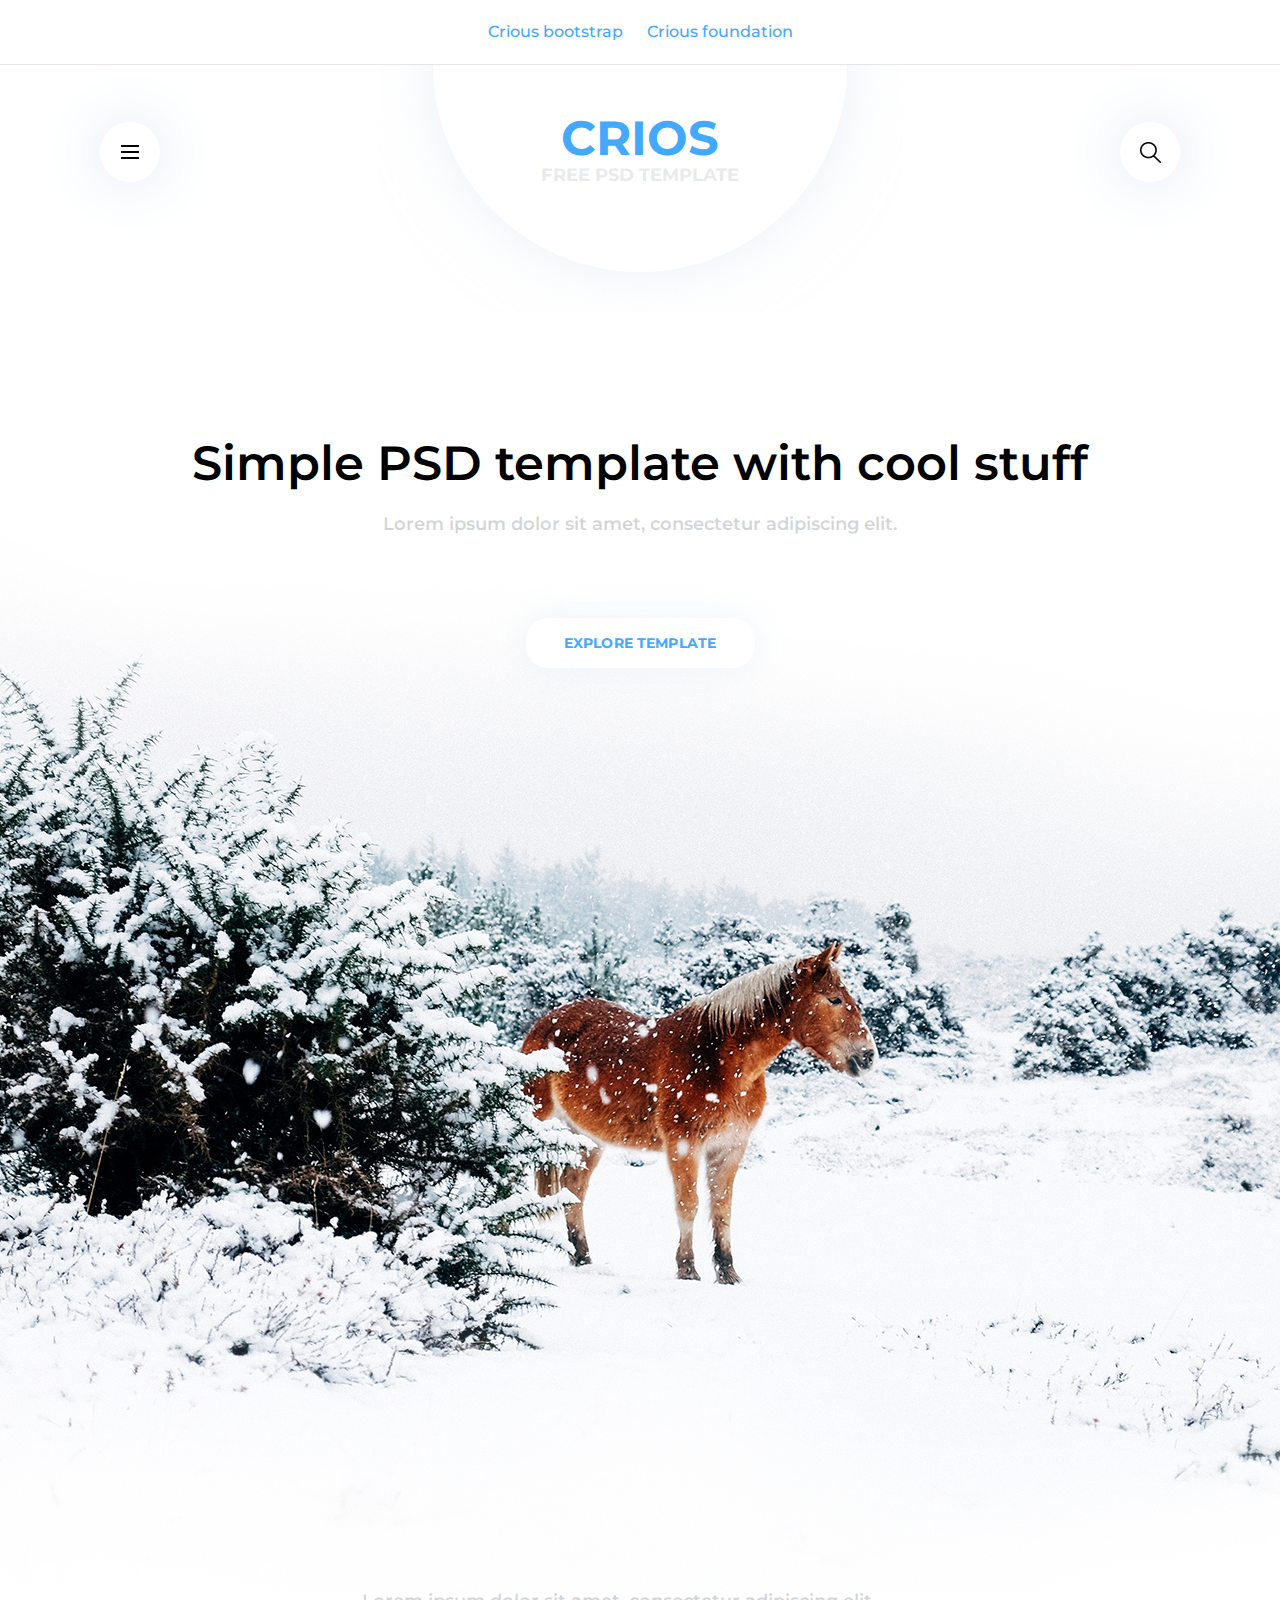
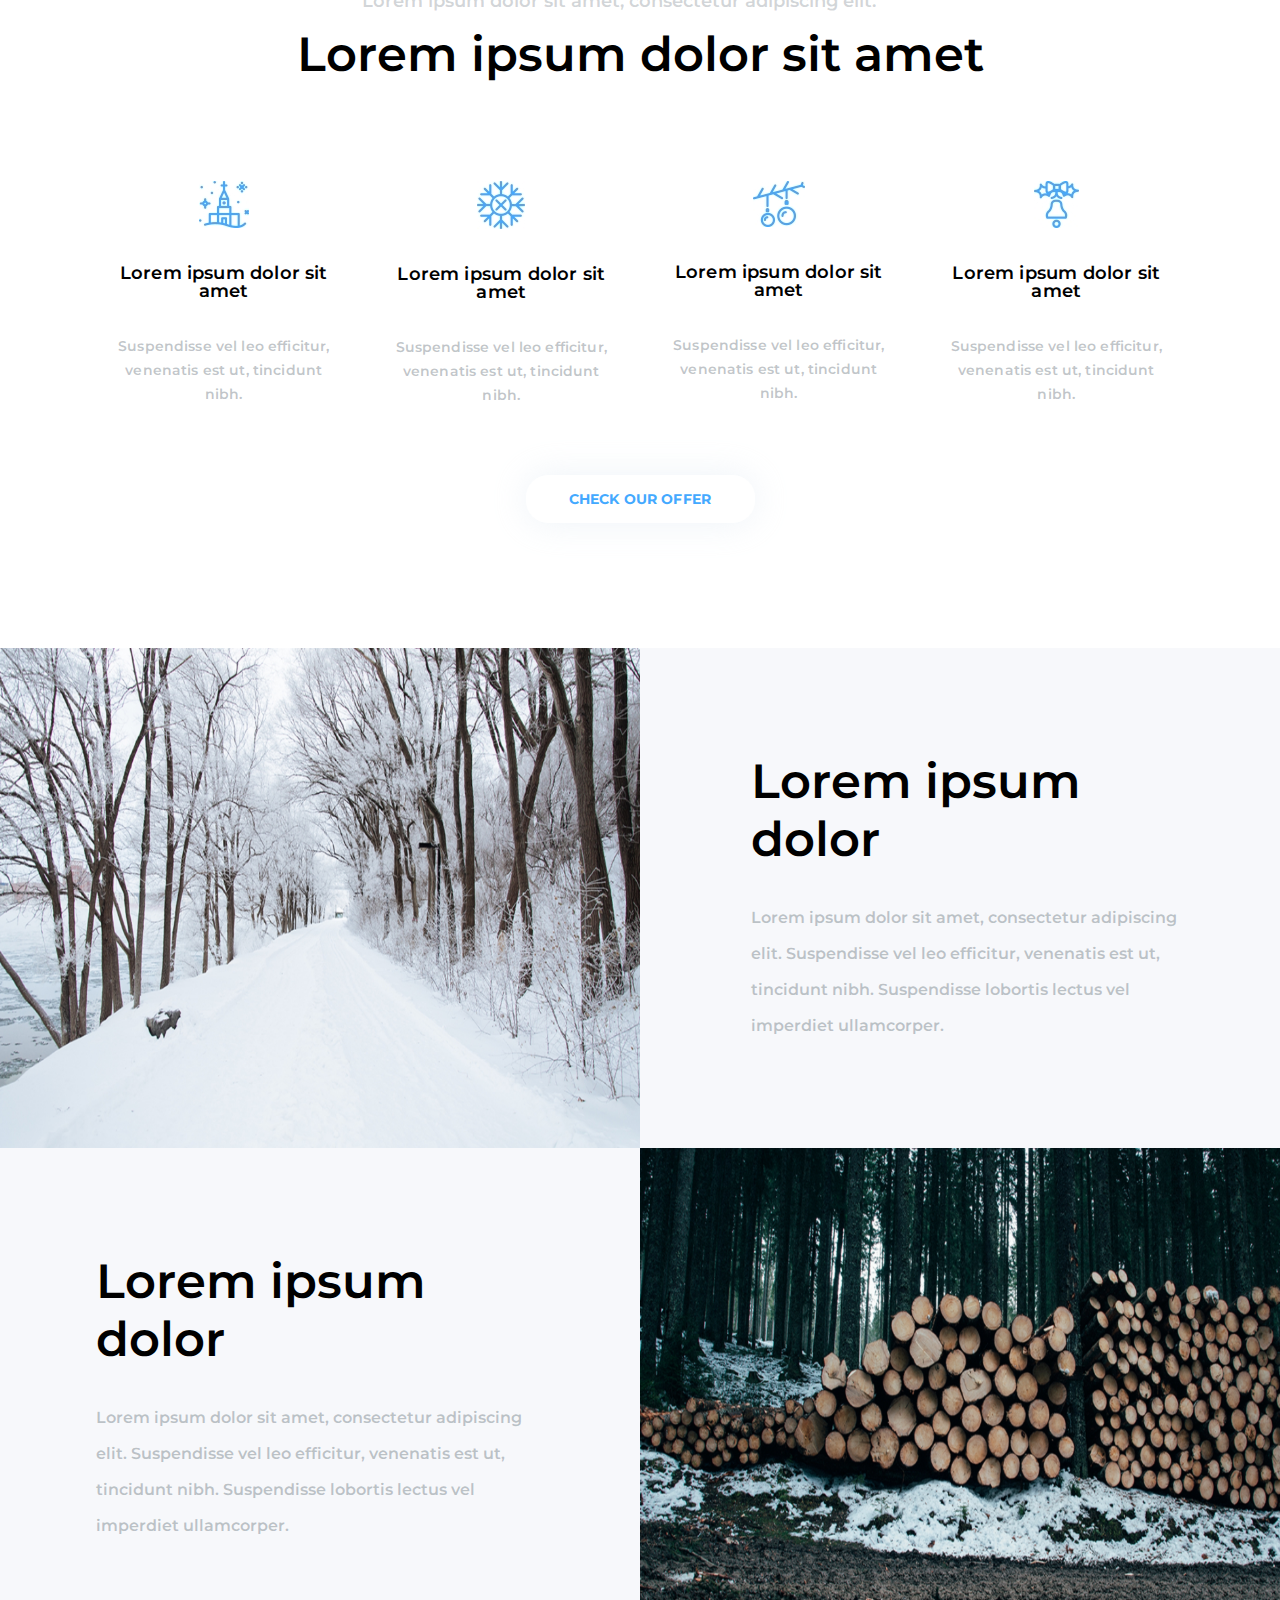
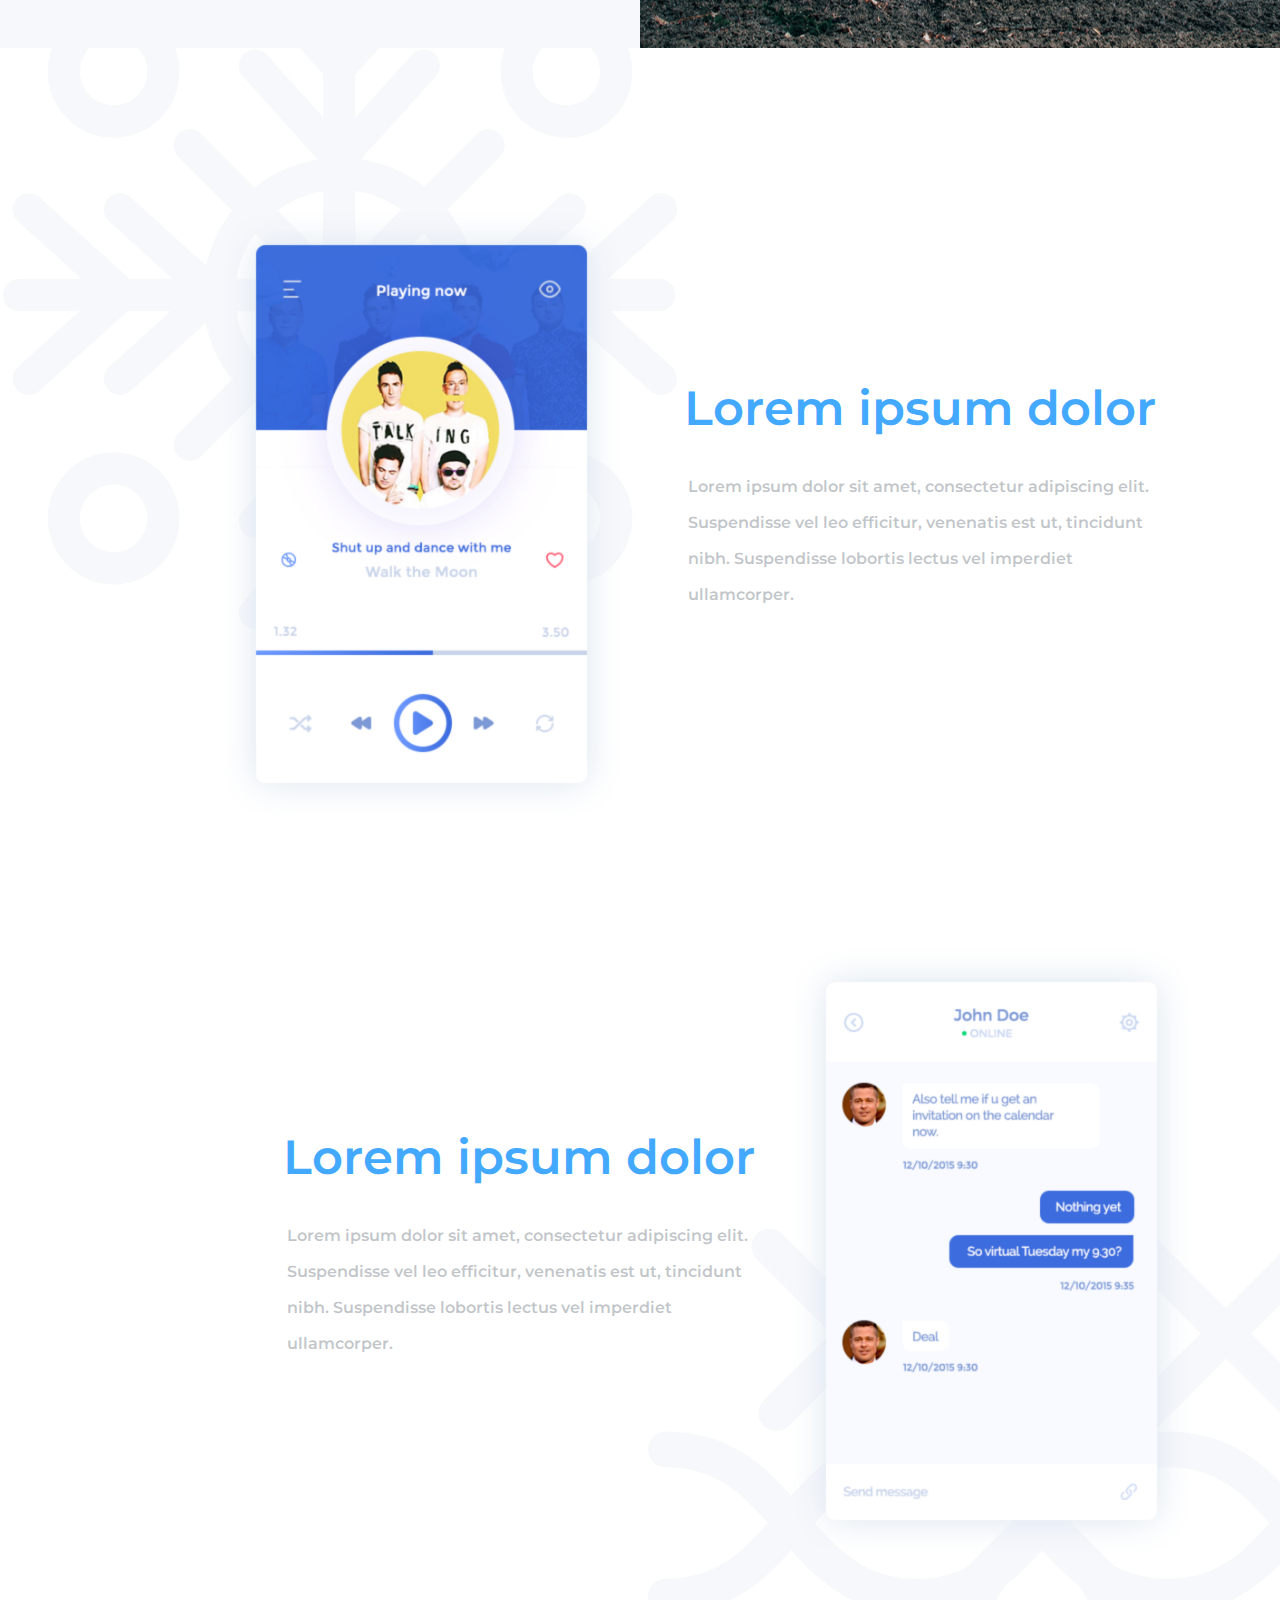
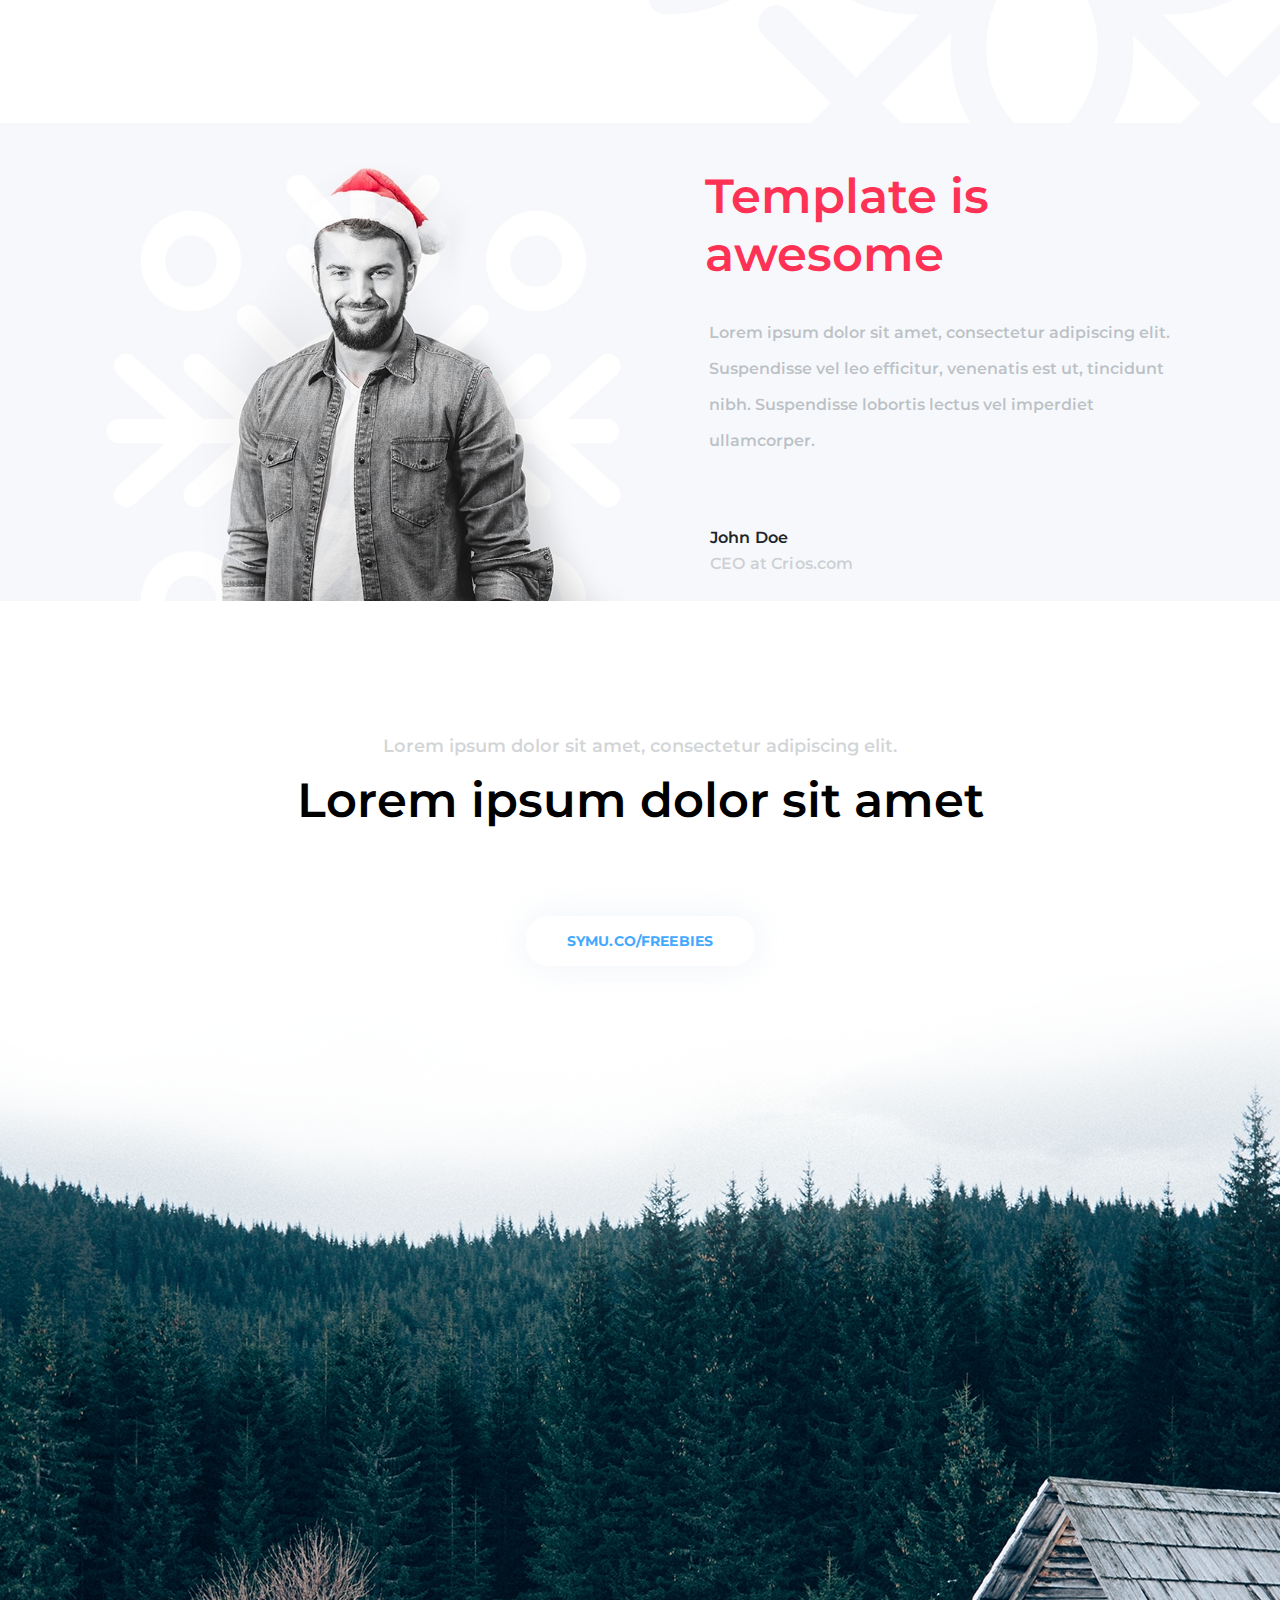
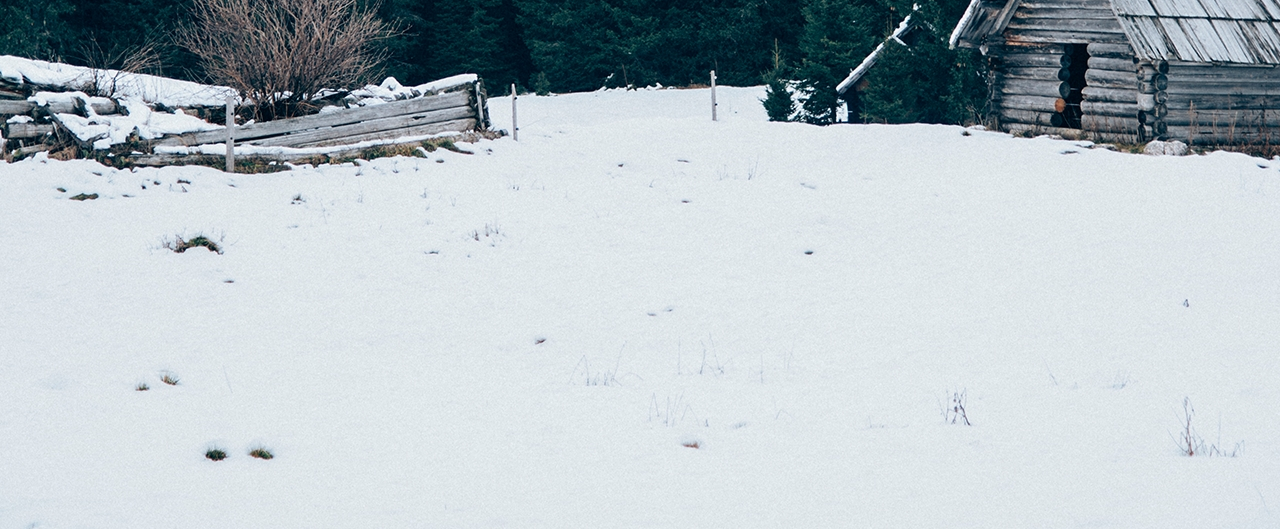
<file: index.html>
<!DOCTYPE html>
<html lang="en">

<head>
    <meta charset="utf-8">
    <meta name="viewport" content="initial-scale=1.0, width=device-width">
    <title>Crios bootstrap</title>
    <link href="https://fonts.googleapis.com/css?family=Montserrat:400,500,600,700&amp;display=swap" rel="stylesheet">
    <link rel="stylesheet" href="stylesheets/crios-bootstrap.min.css">
</head>

<body class="page">
    <div class="follow-page">
        <a class="follow-page__link" href="index.html">Crious bootstrap</a>
        <a class="follow-page__link" href="crios-foundation.html">Crious foundation</a>
    </div>
    <!--END .follow-page-->
    <header class="header">
        <div class="box">
            <div class="container">
                <div class="row">
                    <div class="col-xl-3 col-lg-3 col-md-2">
                        <nav class="dropdown nav-bootstrap nav">
                            <ul class="nav__list">
                                <li class="nav__item">
                                    <button class="button button-menu button--circle button-menu--opened " type="button"
                                        id="dropdownMenuButton" data-toggle="dropdown">
                                        <span class="button-menu__line"></span>
                                    </button>
                                    <ul class="menu dropdown-menu" aria-labelledby="dropdownMenuButton">
                                        <li>
                                            <a class="nav__link" href="#">Home</a>
                                        </li>
                                        <li>
                                            <a class="nav__link" href="#">About</a>
                                        </li>
                                    </ul>
                                </li>
                            </ul>
                        </nav>
                        <!-- END .nav-bootstrap-->
                    </div>
                    <div class="col-xl-6 col-lg-6 col-md-8">
                        <div class="logo">
                            <a class="logo__link" href="#3">CRIOS
                                <span class="logo__text">FREE PSD TEMPLATE</span>
                            </a>
                        </div>
                        <!-- END .logo-->
                    </div>
                    <div class="col-xl-3 col-lg-3 col-md-2 header__search">
                        <div class="search" id="search" data-toggler=".is-active">
                            <form class="form search__form">
                                <input class="form__controll" type="text" placeholder="Search...">
                            </form>
                            <div class="search__button-block" data-toggle="search">
                                <button class="button button--circle search__button">
                                    <span class="button__image">
                                        <img class="button__icon" src="images/icons/search.svg" alt="search">
                                    </span>
                                </button>
                                <!-- END .button-->
                            </div>
                        </div>
                        <!-- END .search-->
                    </div>
                </div>
            </div>
        </div>
    </header>
    <!-- END .header-->
    <main class="main">
        <section class="hero hero--top">
            <div class="container-fluid">
                <div class="row">
                    <div class="col-xl-12 col-lg-12 col-md-12 col-sm-12">
                        <h1 class="hero__title title">Simple PSD template with cool stuff</h1>
                        <p class="hero__text text text--size-l">Lorem ipsum dolor sit amet, consectetur adipiscing elit.
                        </p>
                        <a class="button button--square hero__link" href="#5">
                            <span class="button__text">Explore template</span>
                        </a>
                        <!-- END .button-->
                    </div>
                </div>
            </div>
        </section>
        <!-- END .hero-->
        <section class="offers">
            <div class="box">
                <div class="container">
                    <div class="row">
                        <div class="col-xl-12 col-lg-12 col-md-12 col-sm-12">
                            <p class="text text--size-l offers__text">Lorem ipsum dolor sit amet, consectetur adipiscing
                                elit.</p>
                            <h2 class="title offers__title">Lorem ipsum dolor sit amet</h2>
                        </div>
                    </div>
                    <div class="offers__list row">
                        <div class="offer col-xl-3 col-lg-3 col-md-6 col-sm-6">
                            <div class="offer__icon-block">
                                <img class="offer__icon" src="images/offers/offer-1.jpg" alt="Offer">
                            </div>
                            <p class="offer__title">Lorem ipsum dolor sit amet</p>
                            <p class="text text--size-s text--darker offer__text">Suspendisse vel leo efficitur,
                                venenatis est ut, tincidunt nibh.</p>
                        </div>
                        <div class="offer col-xl-3 col-lg-3 col-md-6 col-sm-6">
                            <div class="offer__icon-block">
                                <img class="offer__icon" src="images/offers/offer-2.jpg" alt="Offer">
                            </div>
                            <p class="offer__title">Lorem ipsum dolor sit amet</p>
                            <p class="text text--size-s text--darker offer__text">Suspendisse vel leo efficitur,
                                venenatis est ut, tincidunt nibh.</p>
                        </div>
                        <div class="offer col-xl-3 col-lg-3 col-md-6 col-sm-6">
                            <div class="offer__icon-block">
                                <img class="offer__icon" src="images/offers/offer-3.jpg" alt="Offer">
                            </div>
                            <p class="offer__title">Lorem ipsum dolor sit amet</p>
                            <p class="text text--size-s text--darker offer__text">Suspendisse vel leo efficitur,
                                venenatis est ut, tincidunt nibh.</p>
                        </div>
                        <div class="offer col-xl-3 col-lg-3 col-md-6 col-sm-6">
                            <div class="offer__icon-block">
                                <img class="offer__icon" src="images/offers/offer-4.jpg" alt="Offer">
                            </div>
                            <p class="offer__title">Lorem ipsum dolor sit amet</p>
                            <p class="text text--size-s text--darker offer__text">Suspendisse vel leo efficitur,
                                venenatis est ut, tincidunt nibh.</p>
                        </div>
                    </div>
                    <div class="offers__block-button row">
                        <a class="button button--square button--square-middle button--square offers__link" href="#5">
                            <span class="button__text">Check our offer</span>
                        </a>
                        <!-- END .button-->
                    </div>
                </div>
            </div>
        </section>
        <!-- END .offers-->
        <section class="photo-description">
            <div class="photo-description__content container-fluid">
                <div class="row product photo-descirption__content">
                    <div class="col-xl-6 col-lg-6 col-md-6 col-sm-12 image-box photo-description__block-img">
                        <img class="image-box__image product__img" src="images/product/photo-1.jpg"
                            srcset="images/product/photo-1@2x.jpg" alt="photo-1">
                    </div>
                    <div class="col-xl-6 col-lg-6 col-md-6 col-sm-12 photo-description__block-text">
                        <div class="block-text">
                            <h3 class="title block-text__title">Lorem ipsum dolor</h3>
                            <p class="text text--darker block-text__description">Lorem ipsum dolor sit amet, consectetur
                                adipiscing elit. Suspendisse vel leo efficitur, venenatis est ut, tincidunt nibh.
                                Suspendisse lobortis lectus vel imperdiet ullamcorper.</p>
                        </div>
                        <!-- END .block-text-->
                    </div>
                </div>
                <!-- END .product-->
                <div
                    class="row product product--reverse photo-descirption__content photo-description__content--reverse">
                    <div class="col-xl-6 col-lg-6 col-md-6 col-sm-12 image-box photo-description__block-img">
                        <img class="image-box__image product__img" src="images/product/photo-2.jpg"
                            srcset="images/product/photo-2@2x.jpg" alt="photo-2">
                    </div>
                    <div class="col-xl-6 col-lg-6 col-md-6 col-sm-12 photo-description__block-text">
                        <div class="block-text">
                            <h3 class="title block-text__title">Lorem ipsum dolor</h3>
                            <p class="text text--darker block-text__description">Lorem ipsum dolor sit amet, consectetur
                                adipiscing elit. Suspendisse vel leo efficitur, venenatis est ut, tincidunt nibh.
                                Suspendisse lobortis lectus vel imperdiet ullamcorper.</p>
                        </div>
                        <!-- END .block-text-->
                    </div>
                </div>
                <!-- END .product-->
            </div>
        </section>
        <!-- END .photo-descirption-->
        <section class="products-preview">
            <div class="box">
                <div class="container">
                    <div class="row product product-preview products-preview__item">
                        <div class="col-xl-5 col-lg-6 col-md-6 col-sm-12 image-box product-preview__block-img">
                            <img class="image-box__image product__img" src="images/product/product-1.png"
                                srcset="images/product/product-1@2x.png" alt="product-1">
                        </div>
                        <div class="col-xl-7 col-lg-6 col-md-6 col-sm-12 product-preview__block-text">
                            <div class="block-text">
                                <h3 class="title block-text__title title--blue">Lorem ipsum dolor</h3>
                                <p class="text text--darker block-text__description">Lorem ipsum dolor sit amet,
                                    consectetur adipiscing elit. Suspendisse vel leo efficitur, venenatis est ut,
                                    tincidunt nibh. Suspendisse lobortis lectus vel imperdiet ullamcorper.</p>
                            </div>
                            <!-- END .block-text-->
                        </div>
                    </div>
                    <!-- END .product-->
                    <div
                        class="row product product--reverse product-preview product-preview--reverse products-preview__item">
                        <div class="col-xl-5 col-lg-6 col-md-6 col-sm-12 image-box product-preview__block-img">
                            <img class="image-box__image product__img" src="images/product/product-2.png"
                                srcset="images/product/product-2@2x.png" alt="product-2">
                        </div>
                        <div class="col-xl-7 col-lg-6 col-md-6 col-sm-12 product-preview__block-text">
                            <div class="block-text">
                                <h3 class="title block-text__title title--blue">Lorem ipsum dolor</h3>
                                <p class="text text--darker block-text__description">Lorem ipsum dolor sit amet,
                                    consectetur adipiscing elit. Suspendisse vel leo efficitur, venenatis est ut,
                                    tincidunt nibh. Suspendisse lobortis lectus vel imperdiet ullamcorper.</p>
                            </div>
                            <!-- END .block-text-->
                        </div>
                    </div>
                    <!-- END .product-->
                </div>
            </div>
        </section><!-- END .product-preview-->
        <section class="ceo">
            <div class="box">
                <div class="container">
                    <div class="row align-items-center">
                        <div class="col-xl-6 col-lg-6 col-md-12 image-box ceo__photo-block">
                            <img class="image-box__image ceo__photo" src="images/photo/ceo.jpg"
                                srcset="images/photo/ceo@2x.jpg 2x" alt="Ceo">
                        </div>
                        <div class="col-xl-6 col-lg-6 col-md-12 ceo__text-block">
                            <div class="block-text ceo__box-text">
                                <h3 class="title block-text__title title--red">Template is awesome</h3>
                                <p class="text text--darker block-text__description">Lorem ipsum dolor sit amet,
                                    consectetur adipiscing elit. Suspendisse vel leo efficitur, venenatis est ut,
                                    tincidunt nibh. Suspendisse lobortis lectus vel imperdiet ullamcorper.</p>
                            </div>
                            <!-- END .block-text-->
                            <div class="ceo__description">
                                <p class="ceo__name">John Doe</p>
                                <p class="text ceo__profession">CEO at Crios.com</p>
                            </div>
                        </div>
                    </div>
                </div>
            </div>
        </section>
        <!-- END .ceo-->
    </main>
    <footer class="footer">
        <section class="hero hero--bottom">
            <div class="container-fluid">
                <div class="row">
                    <div class="col-xl-12 col-lg-12 col-md-12 col-sm-12">
                        <p class="hero__text text text--size-l">Lorem ipsum dolor sit amet, consectetur adipiscing elit.
                        </p>
                        <h3 class="hero__title title">Lorem ipsum dolor sit amet</h3>
                        <a class="button button--square hero__link" href="https://SYMU.CO/FREEBIES" target="_blank">
                            <span class="button__text">SYMU.CO/FREEBIES</span>
                        </a>
                        <!-- END .button-->
                    </div>
                </div>
            </div>
        </section>
        <!-- END .hero-->
    </footer>
    <script src="scripts/jquery.js"></script>
    <script src="scripts/bootstrap/popper.min.js"></script>
    <script src="scripts/bootstrap/bootstrap.min.js"></script>
    <script src="scripts/common-bootstrap.js"></script>
</body>

</html>
</file>
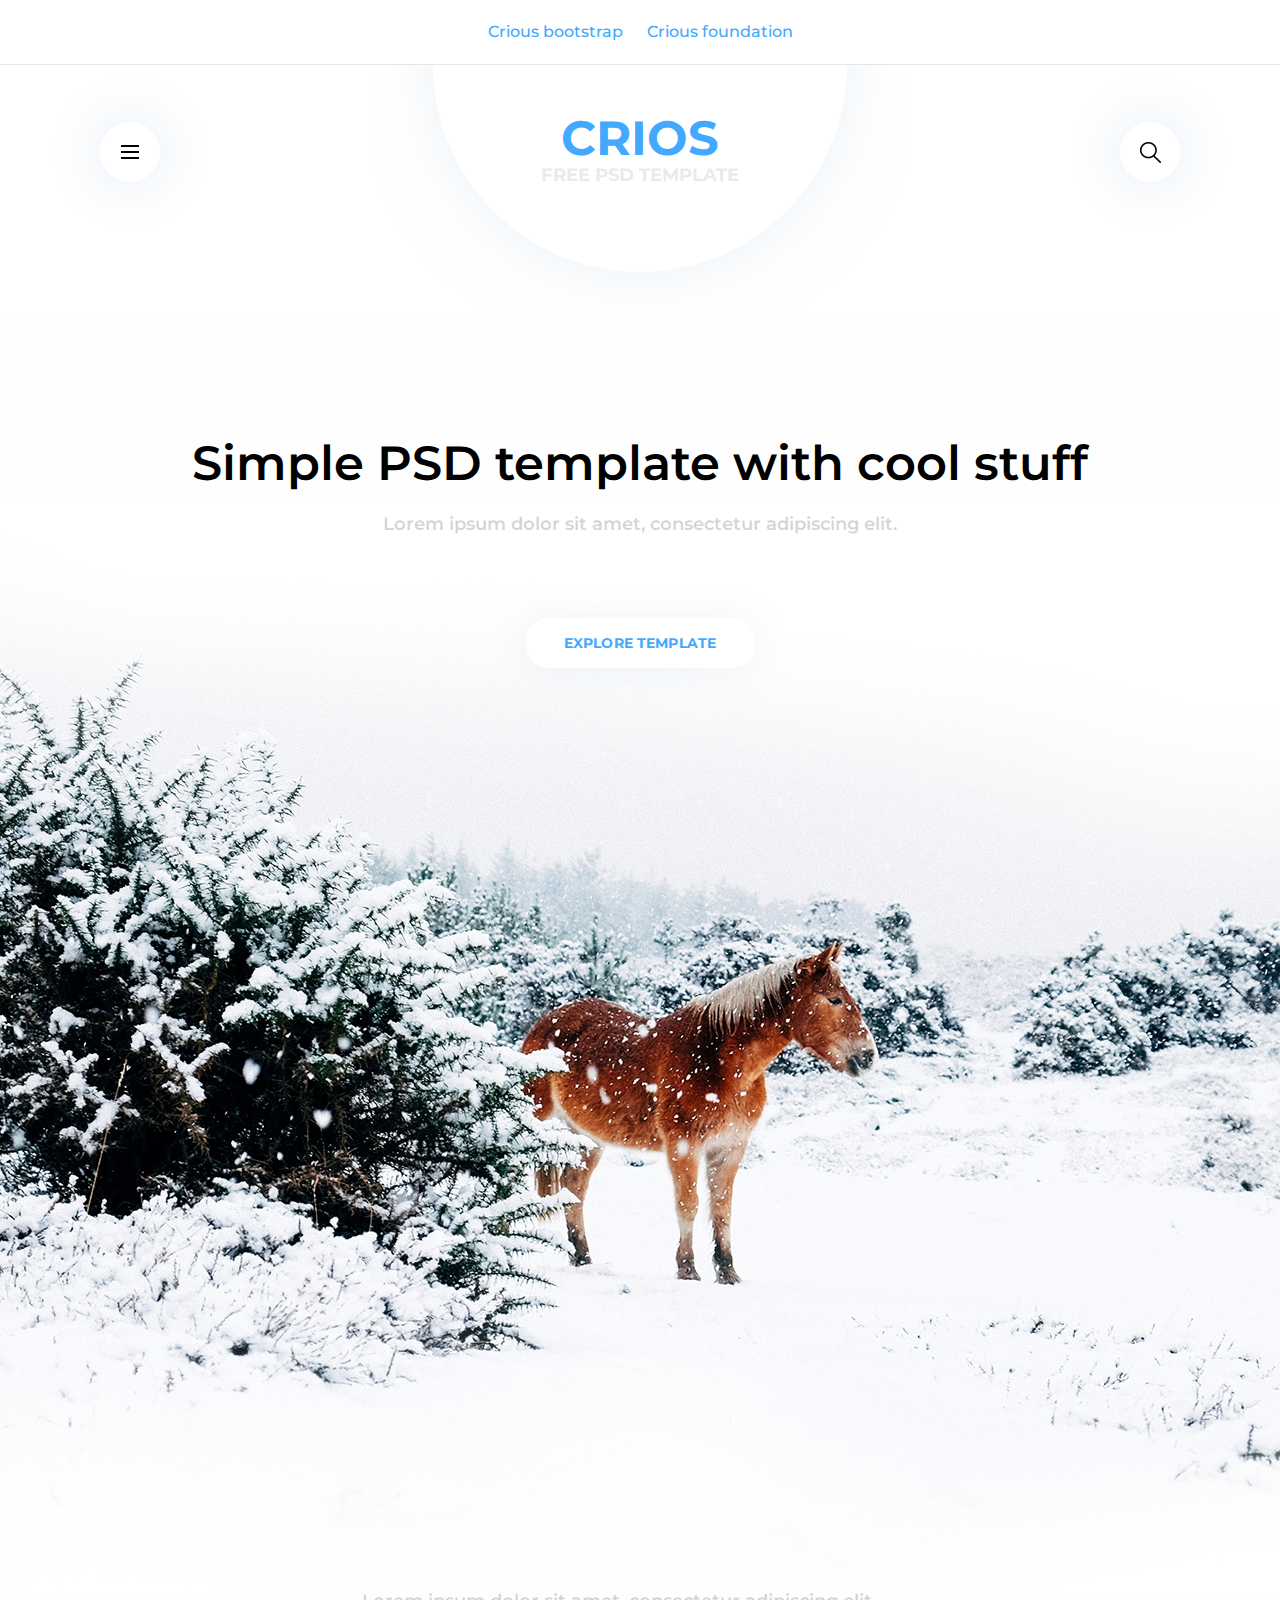
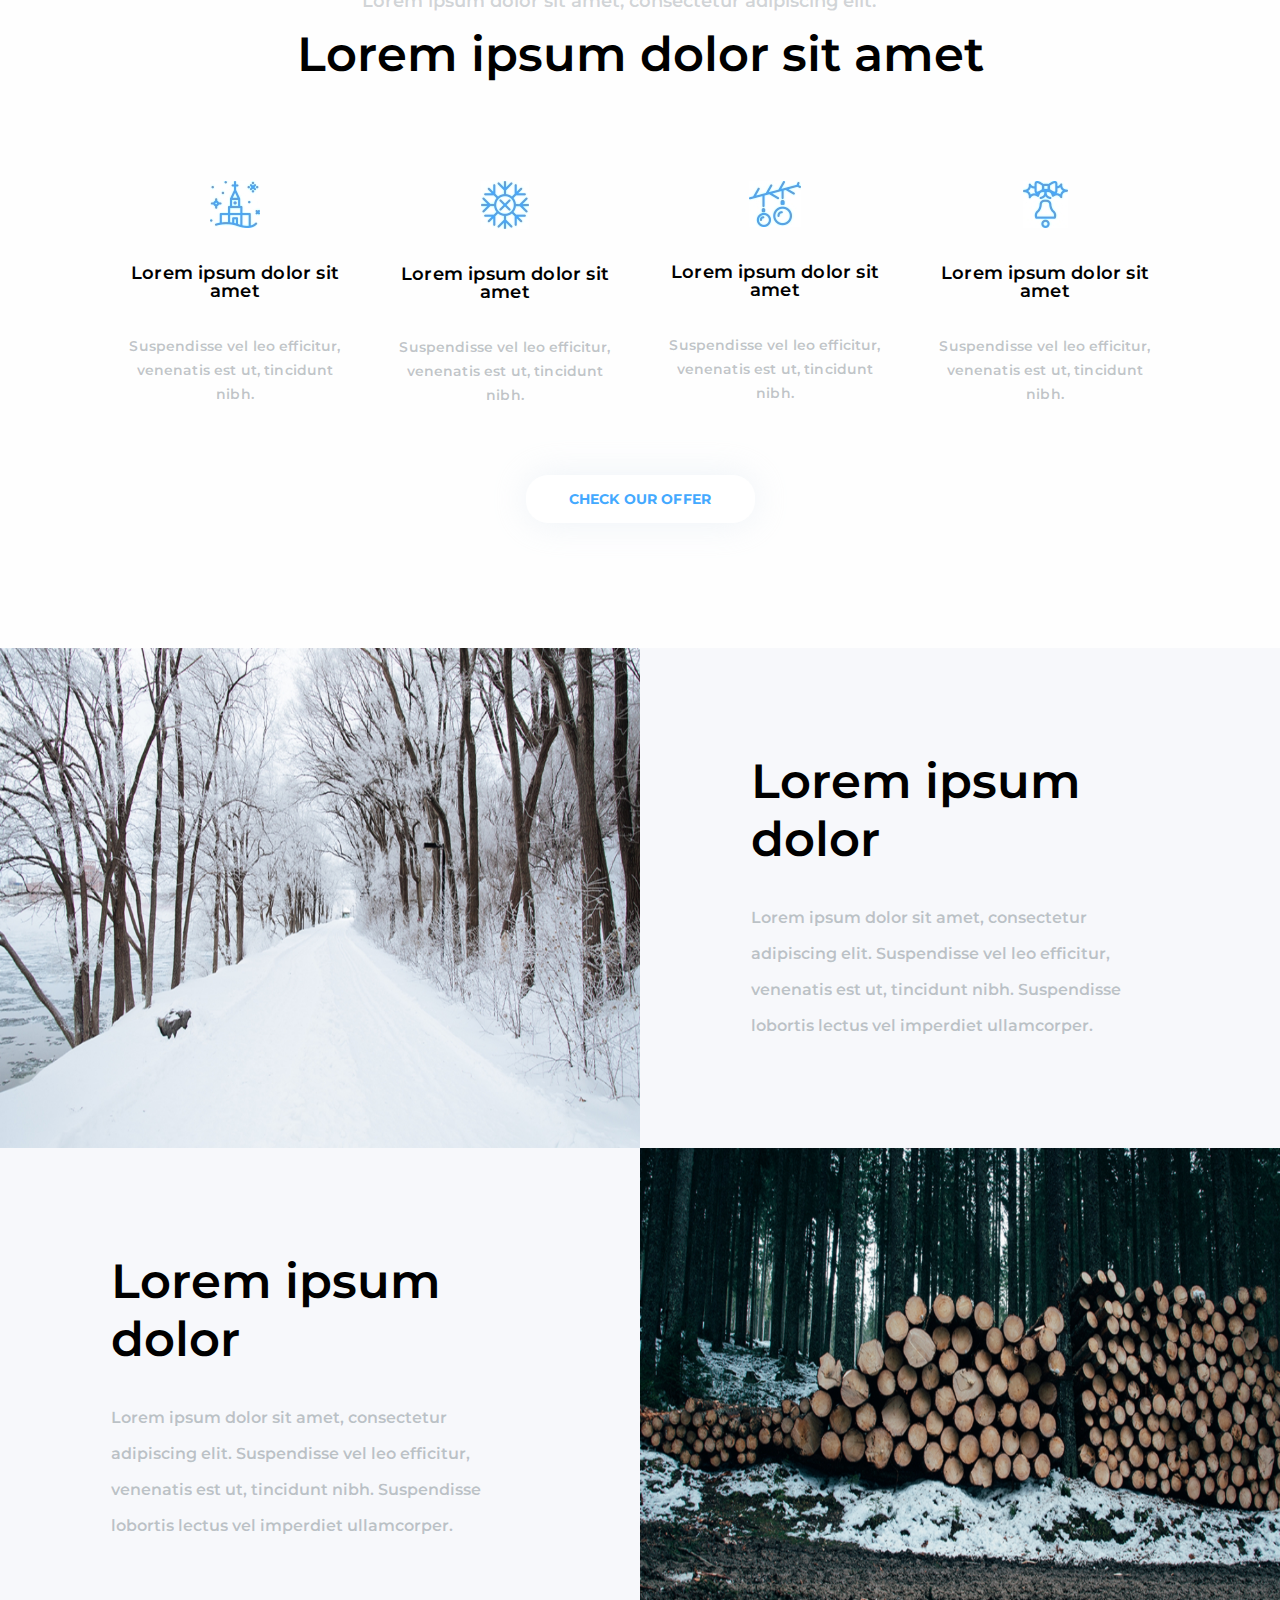
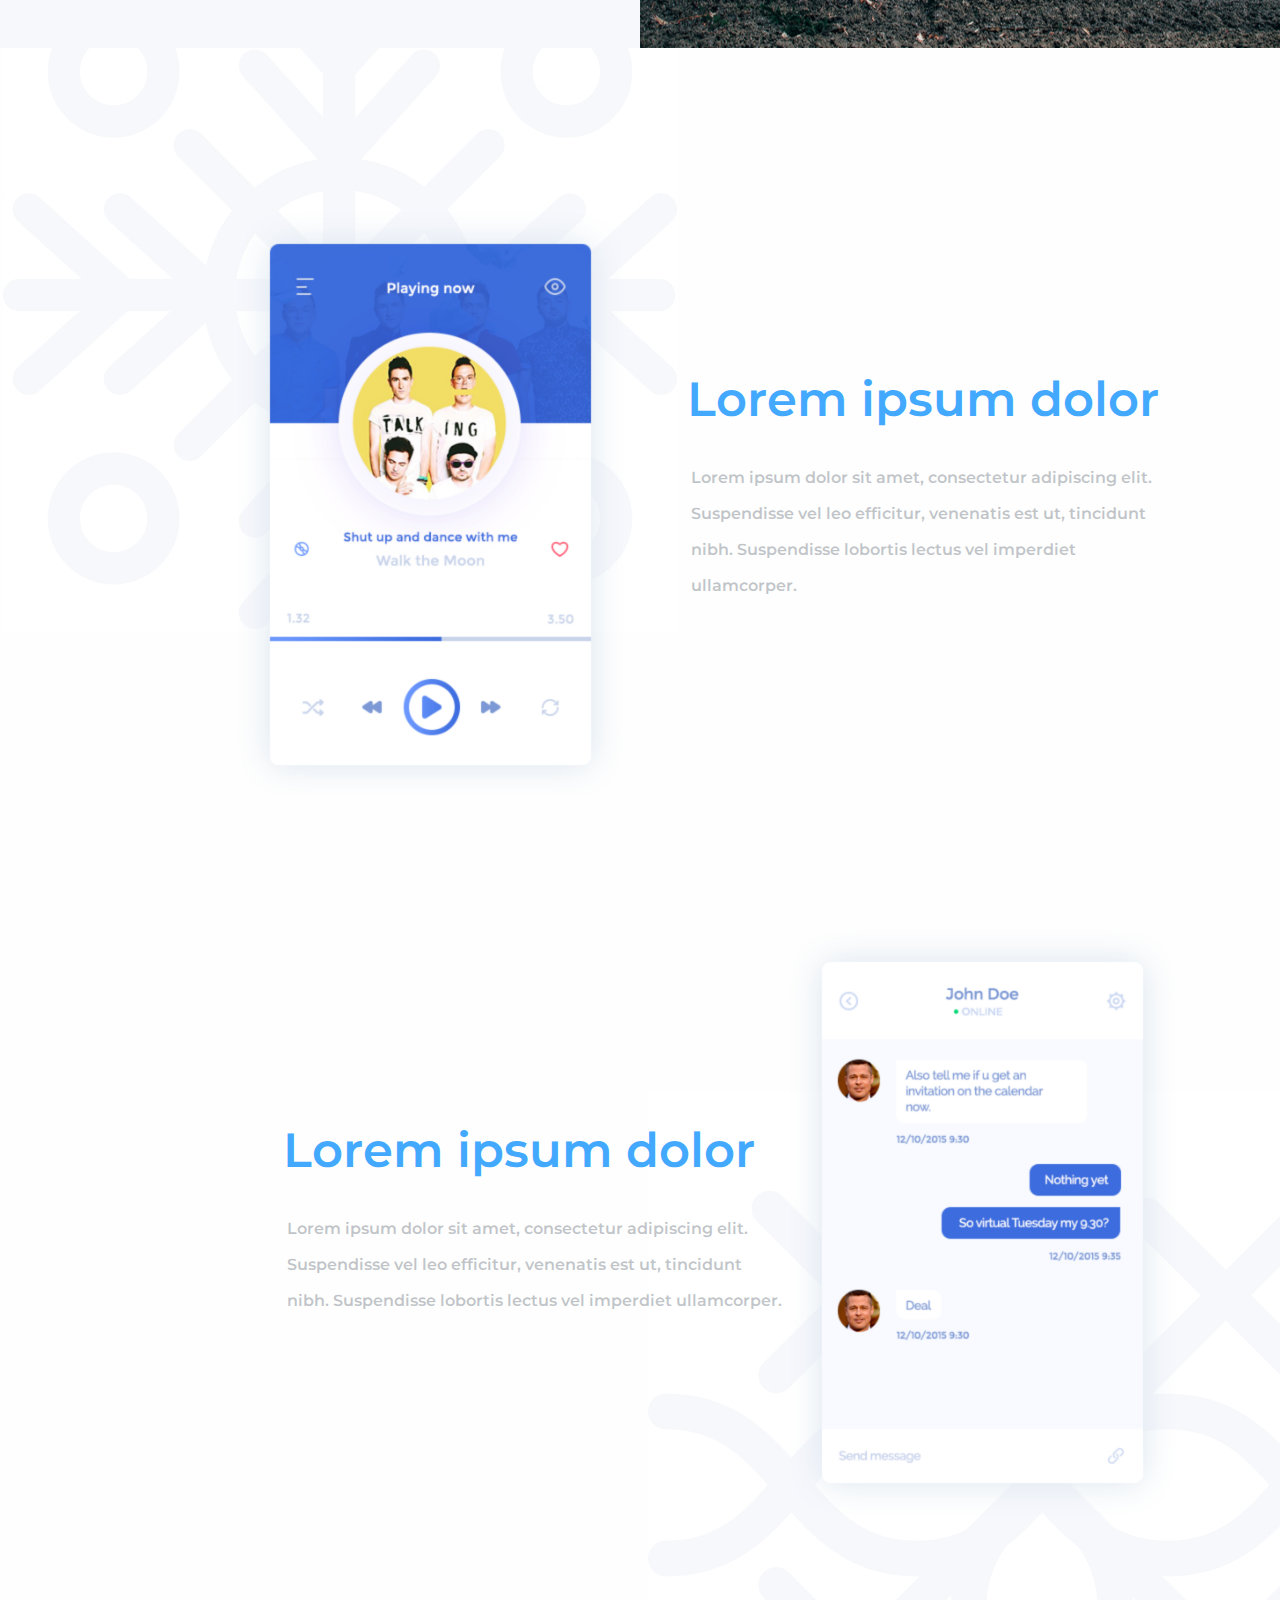
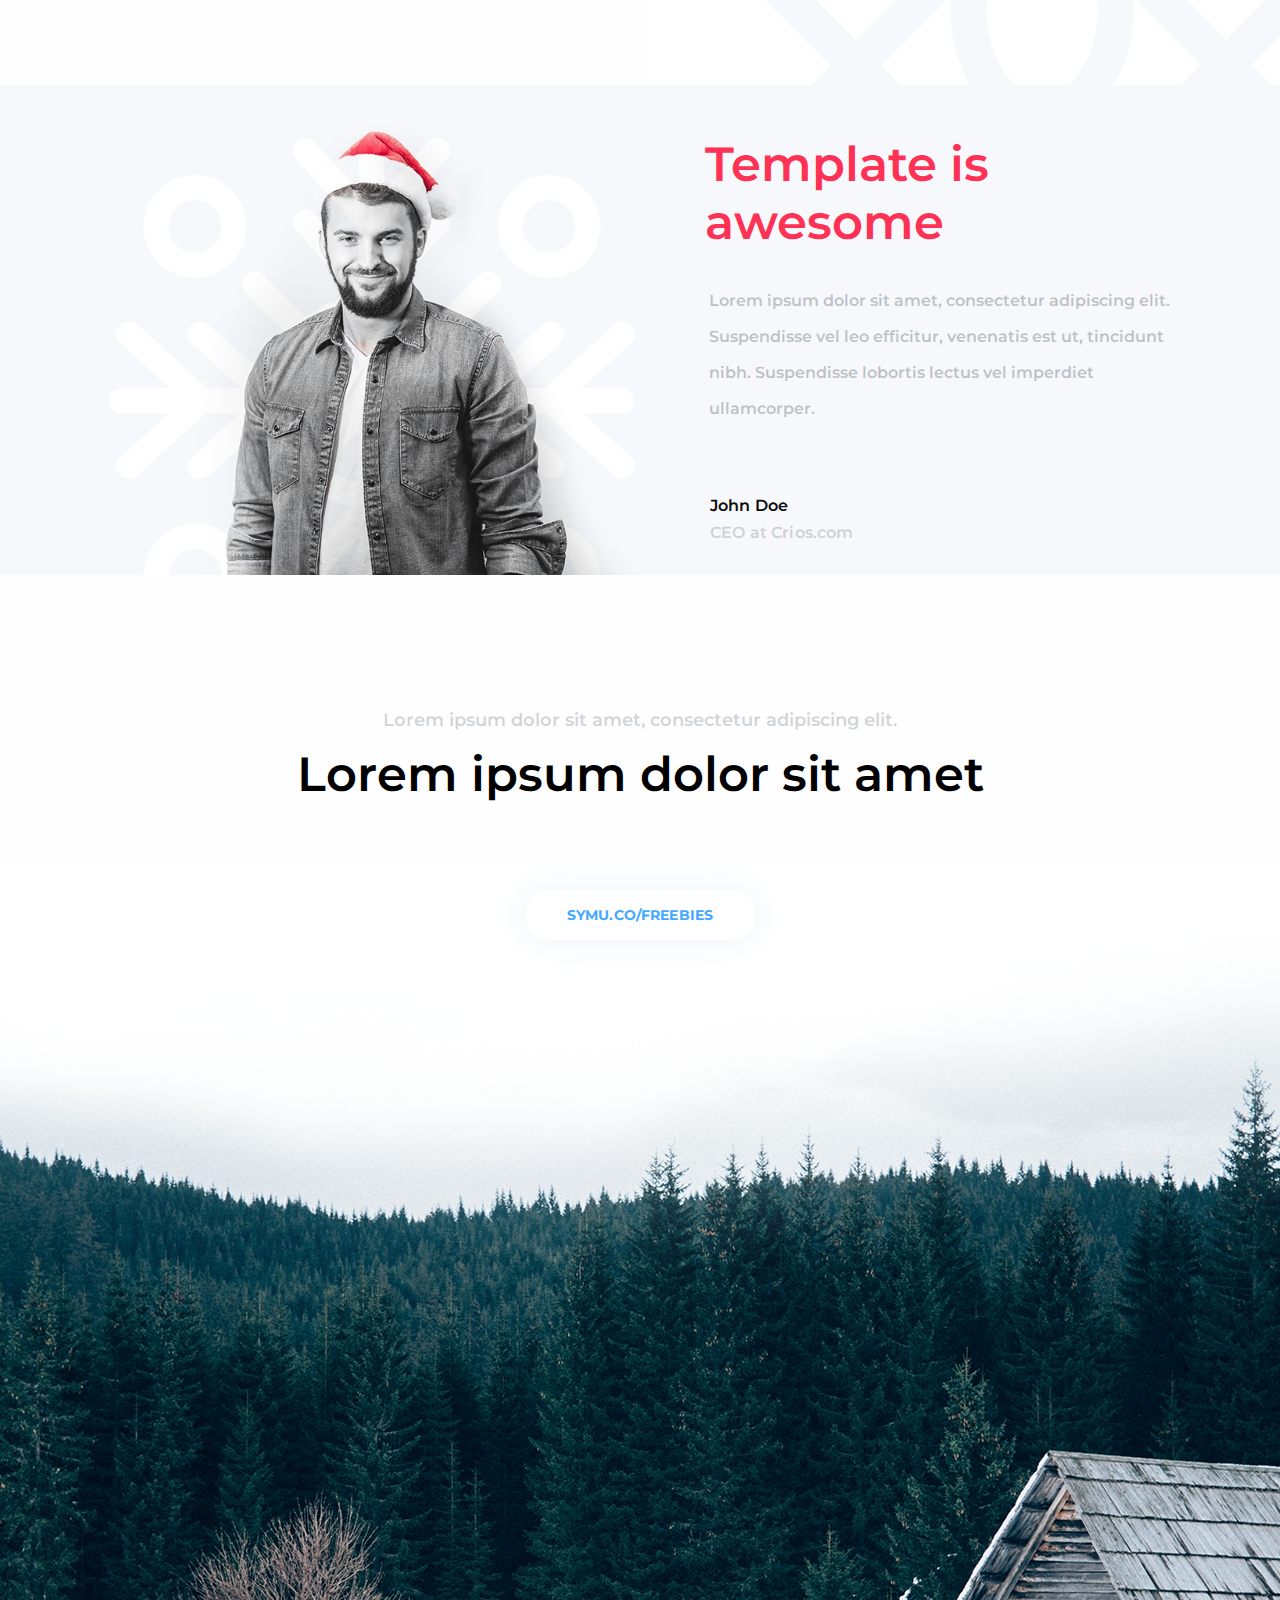
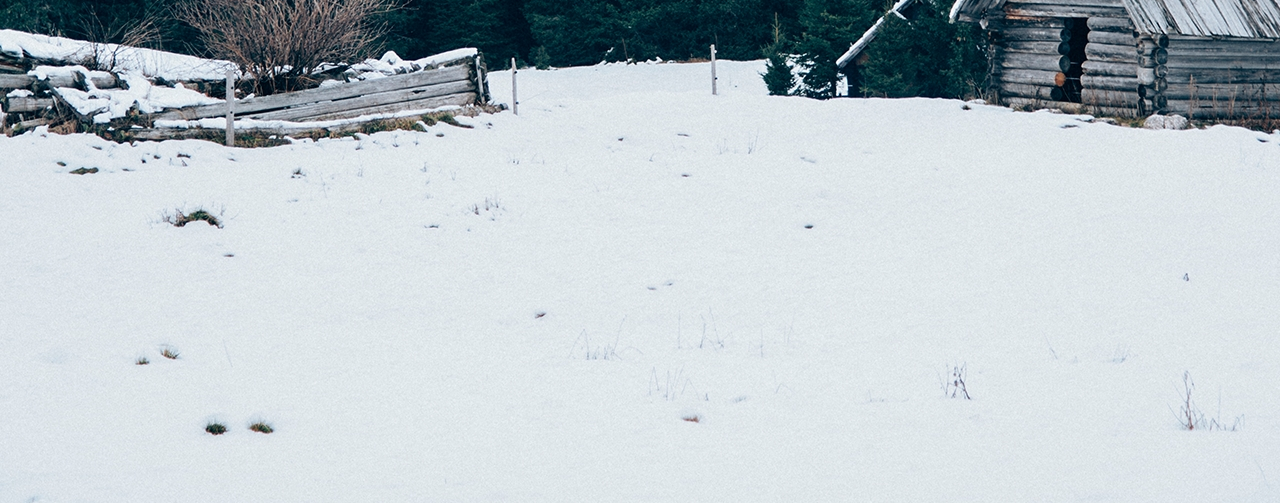
<file: crios-foundation.html>
<!DOCTYPE html>
<html lang="en">

<head>
    <meta charset="utf-8">
    <meta name="viewport" content="initial-scale=1.0, width=device-width">
    <title>Crios foundation</title>
    <link href="https://fonts.googleapis.com/css?family=Montserrat:400,500,600,700&amp;display=swap" rel="stylesheet">
    <link rel="stylesheet" href="stylesheets/crios-foundation.min.css">
</head>

<body class="page">
    <div class="follow-page">
        <a class="follow-page__link" href="index.html">Crious bootstrap</a>
        <a class="follow-page__link" href="crios-foundation.html">Crious foundation</a>
    </div>
    <!--END .follow-page-->
    <header class="header">
        <div class="box">
            <div class="grid-container fluid">
                <div class="grid-x">
                    <div class="large-3 medium-2 columns">
                        <nav class="nav-foundation nav">
                            <ul class="nav__list vertical menu accordion-menu" data-accordion-menu>
                                <li class="nav__item menu vertical nested">
                                    <a class="button button-menu button--circle button-menu--opened" href="#5">
                                        <span class="button-menu__line"></span>
                                    </a>
                                    <ul class="dropdown-menu menu vertical nested">
                                        <li>
                                            <a class="nav__link" href="#">Home</a>
                                        </li>
                                        <li>
                                            <a class="nav__link" href="#">About</a>
                                        </li>
                                    </ul>
                                </li>
                            </ul>
                        </nav>
                        <!-- END .nav-->
                    </div>
                    <div class="large-6 medium-8 columns">
                        <div class="logo">
                            <a class="logo__link" href="#3">CRIOS
                                <span class="logo__text">FREE PSD TEMPLATE</span>
                            </a>
                        </div>
                        <!-- END .logo-->
                    </div>
                    <div class="large-3 medium-12 columns header__search">
                        <div class="search" id="search" data-toggler=".is-active">
                            <form class="form search__form">
                                <input class="form__controll" type="text" placeholder="Search...">
                            </form>
                            <div class="search__button-block" data-toggle="search">
                                <button class="button button--circle search__button">
                                    <span class="button__image">
                                        <img class="button__icon" src="images/icons/search.svg" alt="search">
                                    </span>
                                </button>
                                <!-- END .button-->
                            </div>
                        </div>
                        <!-- END .search-->
                    </div>
                </div>
            </div>
        </div>
    </header>
    <!-- END .header-->
    <main class="main">
        <section class="hero hero--top">
            <div class="grid-container fluid">
                <div class="grid-x">
                    <div class="columns small-12">
                        <h1 class="hero__title title">Simple PSD template with cool stuff</h1>
                        <p class="hero__text text text--size-l">Lorem ipsum dolor sit amet, consectetur adipiscing elit.
                        </p>
                        <a class="button button--square hero__link" href="#5">
                            <span class="button__text">Explore template</span>
                        </a>
                        <!-- END .button-->
                    </div>
                </div>
            </div>
        </section>
        <!-- END .hero-->
        <section class="offers">
            <div class="box">
                <div class="grid-container fluid">
                    <div class="grid-x">
                        <div class="cell auto">
                            <p class="text text--size-l offers__text">Lorem ipsum dolor sit amet, consectetur adipiscing
                                elit.</p>
                            <h2 class="title offers__title">Lorem ipsum dolor sit amet</h2>
                        </div>
                    </div>
                    <div class="offers__list grid-x">
                        <div class="offer columns large-3 medium-6 small-12">
                            <div class="offer__icon-block">
                                <img class="offer__icon" src="images/offers/offer-1.jpg" alt="Offer">
                            </div>
                            <p class="offer__title">Lorem ipsum dolor sit amet</p>
                            <p class="text text--size-s text--darker offer__text">Suspendisse vel leo efficitur,
                                venenatis est ut, tincidunt nibh.</p>
                        </div>
                        <div class="offer columns large-3 medium-6 small-12">
                            <div class="offer__icon-block">
                                <img class="offer__icon" src="images/offers/offer-2.jpg" alt="Offer">
                            </div>
                            <p class="offer__title">Lorem ipsum dolor sit amet</p>
                            <p class="text text--size-s text--darker offer__text">Suspendisse vel leo efficitur,
                                venenatis est ut, tincidunt nibh.</p>
                        </div>
                        <div class="offer columns large-3 medium-6 small-12">
                            <div class="offer__icon-block">
                                <img class="offer__icon" src="images/offers/offer-3.jpg" alt="Offer">
                            </div>
                            <p class="offer__title">Lorem ipsum dolor sit amet</p>
                            <p class="text text--size-s text--darker offer__text">Suspendisse vel leo efficitur,
                                venenatis est ut, tincidunt nibh.</p>
                        </div>
                        <div class="offer columns large-3 medium-6 small-12">
                            <div class="offer__icon-block">
                                <img class="offer__icon" src="images/offers/offer-4.jpg" alt="Offer">
                            </div>
                            <p class="offer__title">Lorem ipsum dolor sit amet</p>
                            <p class="text text--size-s text--darker offer__text">Suspendisse vel leo efficitur,
                                venenatis est ut, tincidunt nibh.</p>
                        </div>
                    </div>
                    <div class="offers__block-button grid-x">
                        <a class="button button--square button--square-middle button--square offers__link" href="#5">
                            <span class="button__text">Check our offer</span>
                        </a>
                        <!-- END .button-->
                    </div>
                </div>
            </div>
        </section>
        <!-- END .offers-->
        <section class="photo-description">
            <div class="photo-description__content grid-container fluid">
                <div class="grid-x product photo-descirption__content">
                    <div class="large-6 medium-6 small-12 image-box photo-description__block-img">
                        <img class="image-box__image product__img" src="images/product/photo-1.jpg"
                            srcset="images/product/photo-1@2x.jpg" alt="photo-1">
                    </div>
                    <div class="large-6 medium-6 small-12 photo-description__block-text">
                        <div class="block-text">
                            <h3 class="title block-text__title">Lorem ipsum dolor</h3>
                            <p class="text text--darker block-text__description">Lorem ipsum dolor sit amet, consectetur
                                adipiscing elit. Suspendisse vel leo efficitur, venenatis est ut, tincidunt nibh.
                                Suspendisse lobortis lectus vel imperdiet ullamcorper.</p>
                        </div>
                        <!-- END .block-text-->
                    </div>
                </div>
                <!-- END .product-->
                <div
                    class="grid-x product product--reverse photo-descirption__content photo-description__content--reverse">
                    <div class="large-6 medium-6 small-12 image-box photo-description__block-img">
                        <img class="image-box__image product__img" src="images/product/photo-2.jpg"
                            srcset="images/product/photo-2@2x.jpg" alt="photo-2">
                    </div>
                    <div class="large-6 medium-6 small-12 photo-description__block-text">
                        <div class="block-text">
                            <h3 class="title block-text__title">Lorem ipsum dolor</h3>
                            <p class="text text--darker block-text__description">Lorem ipsum dolor sit amet, consectetur
                                adipiscing elit. Suspendisse vel leo efficitur, venenatis est ut, tincidunt nibh.
                                Suspendisse lobortis lectus vel imperdiet ullamcorper.</p>
                        </div>
                        <!-- END .block-text-->
                    </div>
                </div>
                <!-- END .product-->
            </div>
        </section>
        <!-- END .photo-descirption-->
        <section class="products-preview">
            <div class="box">
                <div class="grid-container fluid">
                    <div class="grid-x product product-preview products-preview__item">
                        <div class="large-5 medium-6 small-12 image-box product-preview__block-img">
                            <img class="image-box__image product__img" src="images/product/product-1.png"
                                srcset="images/product/product-1@2x.png" alt="product-1">
                        </div>
                        <div class="large-7 medium-6 small-12 product-preview__block-text">
                            <div class="block-text">
                                <h3 class="title block-text__title title--blue">Lorem ipsum dolor</h3>
                                <p class="text text--darker block-text__description">Lorem ipsum dolor sit amet,
                                    consectetur adipiscing elit. Suspendisse vel leo efficitur, venenatis est ut,
                                    tincidunt nibh. Suspendisse lobortis lectus vel imperdiet ullamcorper.</p>
                            </div>
                            <!-- END .block-text-->
                        </div>
                    </div>
                    <!-- END .product-->
                    <div
                        class="grid-x product product--reverse product-preview product-preview--reverse products-preview__item">
                        <div class="large-5 medium-6 small-12 image-box product-preview__block-img">
                            <img class="image-box__image product__img" src="images/product/product-2.png"
                                srcset="images/product/product-2@2x.png" alt="product-2">
                        </div>
                        <div class="large-7 medium-6 small-12 product-preview__block-text">
                            <div class="block-text">
                                <h3 class="title block-text__title title--blue">Lorem ipsum dolor</h3>
                                <p class="text text--darker block-text__description">Lorem ipsum dolor sit amet,
                                    consectetur adipiscing elit. Suspendisse vel leo efficitur, venenatis est ut,
                                    tincidunt nibh. Suspendisse lobortis lectus vel imperdiet ullamcorper.</p>
                            </div>
                            <!-- END .block-text-->
                        </div>
                    </div>
                    <!-- END .product-->
                </div>
            </div>
        </section><!-- END .product-preview-->
        <section class="ceo">
            <div class="box">
                <div class="grid-container fluid">
                    <div class="grid-x align-middle">
                        <div class="large-6 medium-6 image-box ceo__photo-block">
                            <img class="image-box__image ceo__photo" src="images/photo/ceo.jpg"
                                srcset="images/photo/ceo@2x.jpg 2x" alt="Ceo">
                        </div>
                        <div class="large-6 medium-6 ceo__text-block">
                            <div class="block-text ceo__box-text">
                                <h3 class="title block-text__title title--red">Template is awesome</h3>
                                <p class="text text--darker block-text__description">Lorem ipsum dolor sit amet,
                                    consectetur adipiscing elit. Suspendisse vel leo efficitur, venenatis est ut,
                                    tincidunt nibh. Suspendisse lobortis lectus vel imperdiet ullamcorper.</p>
                            </div>
                            <!-- END .block-text-->
                            <div class="ceo__description">
                                <p class="ceo__name">John Doe</p>
                                <p class="text ceo__profession">CEO at Crios.com</p>
                            </div>
                        </div>
                    </div>
                </div>
            </div>
        </section>
        <!-- END .ceo-->
        <footer class="footer">
            <section class="hero hero--bottom">
                <div class="container-fluid">
                    <div class="grid-x">
                        <div class="columns small-12">
                            <p class="hero__text text text--size-l">Lorem ipsum dolor sit amet, consectetur adipiscing
                                elit.</p>
                            <h3 class="hero__title title">Lorem ipsum dolor sit amet</h3>
                            <a class="button button--square hero__link" href="https://SYMU.CO/FREEBIES">
                                <span class="button__text">SYMU.CO/FREEBIES</span>
                            </a>
                            <!-- END .button-->
                        </div>
                    </div>
                </div>
            </section>
            <!-- END .hero-->
        </footer>
    </main>
    <script src="scripts/jquery.js"></script>
    <script src="scripts/foundation/what-input.js"></script>
    <script src="scripts/foundation/foundation.min.js"></script>
    <script src="scripts/common-foundation.js"></script>
</body>

</html>
</file>
